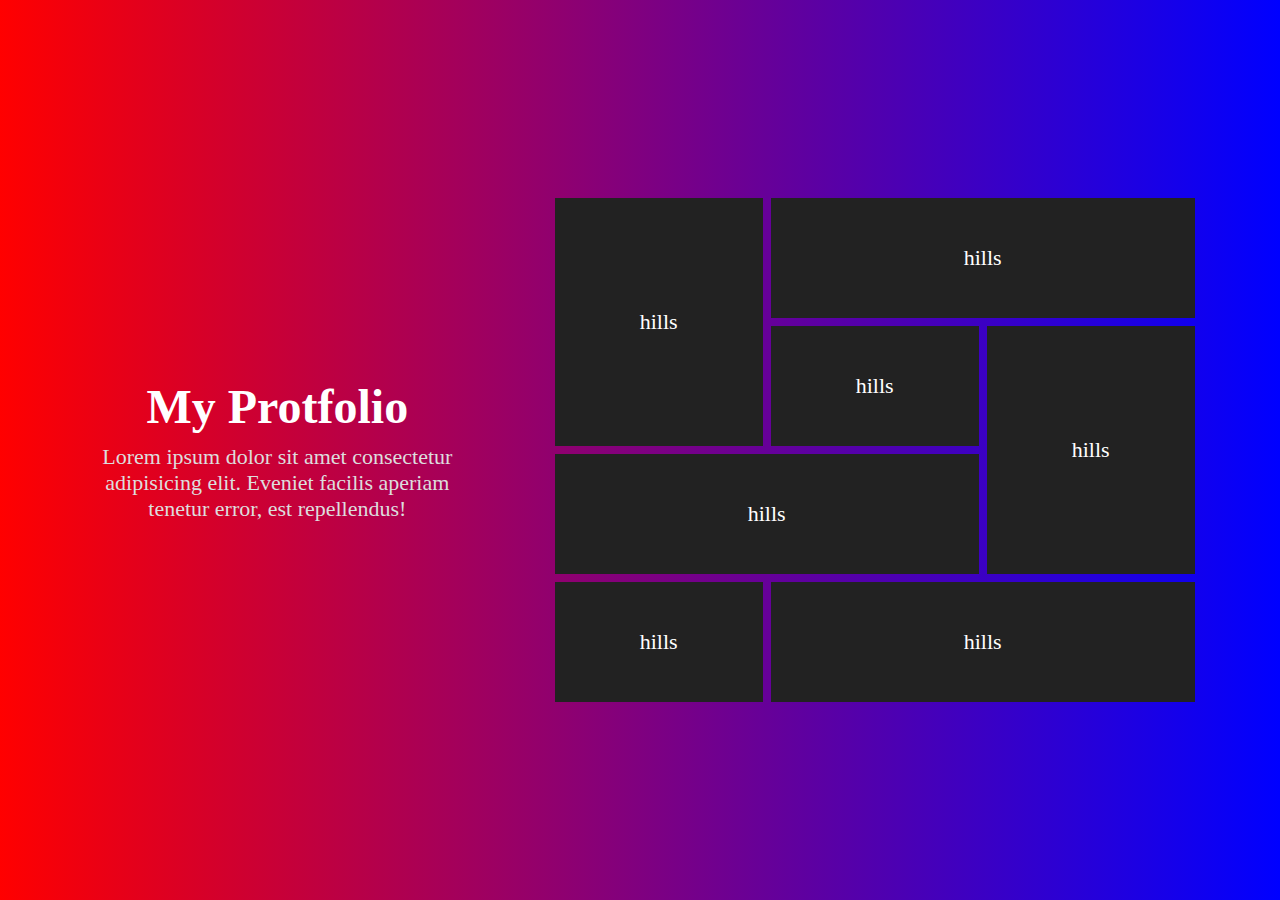
<file: grid07/index.html>
<!DOCTYPE html>
<html lang="en">
  <head>
    <title>GRID-7</title>
    <meta charset="UTF-8" />
    <meta name="viewport" content="width=device-width, initial-scale=1" />
    <link href="style.css" rel="stylesheet" />
  </head>
  <body>
    <div class="container01">
      <div class="left-text">
        <h2 class="heading">My Protfolio</h2>
        <p class="subheading">
          Lorem ipsum dolor sit amet consectetur adipisicing elit. Eveniet
          facilis aperiam tenetur error, est repellendus!
        </p>
      </div>

      <div class="gallery">
        <div
          class="box row-2"
          id="box-1"
          style="
            background-image: url(https://images01.nicepage.com/c461c07a441a5d220e8feb1a/76680c2e12495cf8a2e1b8ec/sss.jpg);
          "
        >
          hills
        </div>
        <div
          class="box col-2"
          id="box-2"
          style="
            background-image: url(https://images01.nicepage.com/c461c07a441a5d220e8feb1a/76680c2e12495cf8a2e1b8ec/sss.jpg);
          "
        >
          hills
        </div>
        <div
          class="box"
          id="box-3"
          style="
            background-image: url(https://images01.nicepage.com/c461c07a441a5d220e8feb1a/76680c2e12495cf8a2e1b8ec/sss.jpg);
          "
        >
          hills
        </div>
        <div
          class="box row-2"
          id="box-4 "
          style="
            background-image: url(https://images01.nicepage.com/c461c07a441a5d220e8feb1a/76680c2e12495cf8a2e1b8ec/sss.jpg);
          "
        >
          hills
        </div>
        <div
          class="box col-2"
          id="box-5"
          style="
            background-image: url(https://images01.nicepage.com/c461c07a441a5d220e8feb1a/76680c2e12495cf8a2e1b8ec/sss.jpg);
          "
        >
          hills
        </div>
        <div
          class="box"
          id="box-6"
          style="
            background-image: url(https://images01.nicepage.com/c461c07a441a5d220e8feb1a/76680c2e12495cf8a2e1b8ec/sss.jpg);
          "
        >
          hills
        </div>
        <div
          class="box col-2"
          id="box-7"
          style="
            background-image: url(https://images01.nicepage.com/c461c07a441a5d220e8feb1a/76680c2e12495cf8a2e1b8ec/sss.jpg);
          "
        >
          hills
        </div>
      </div>
    </div>
  </body>
</html>
</file>
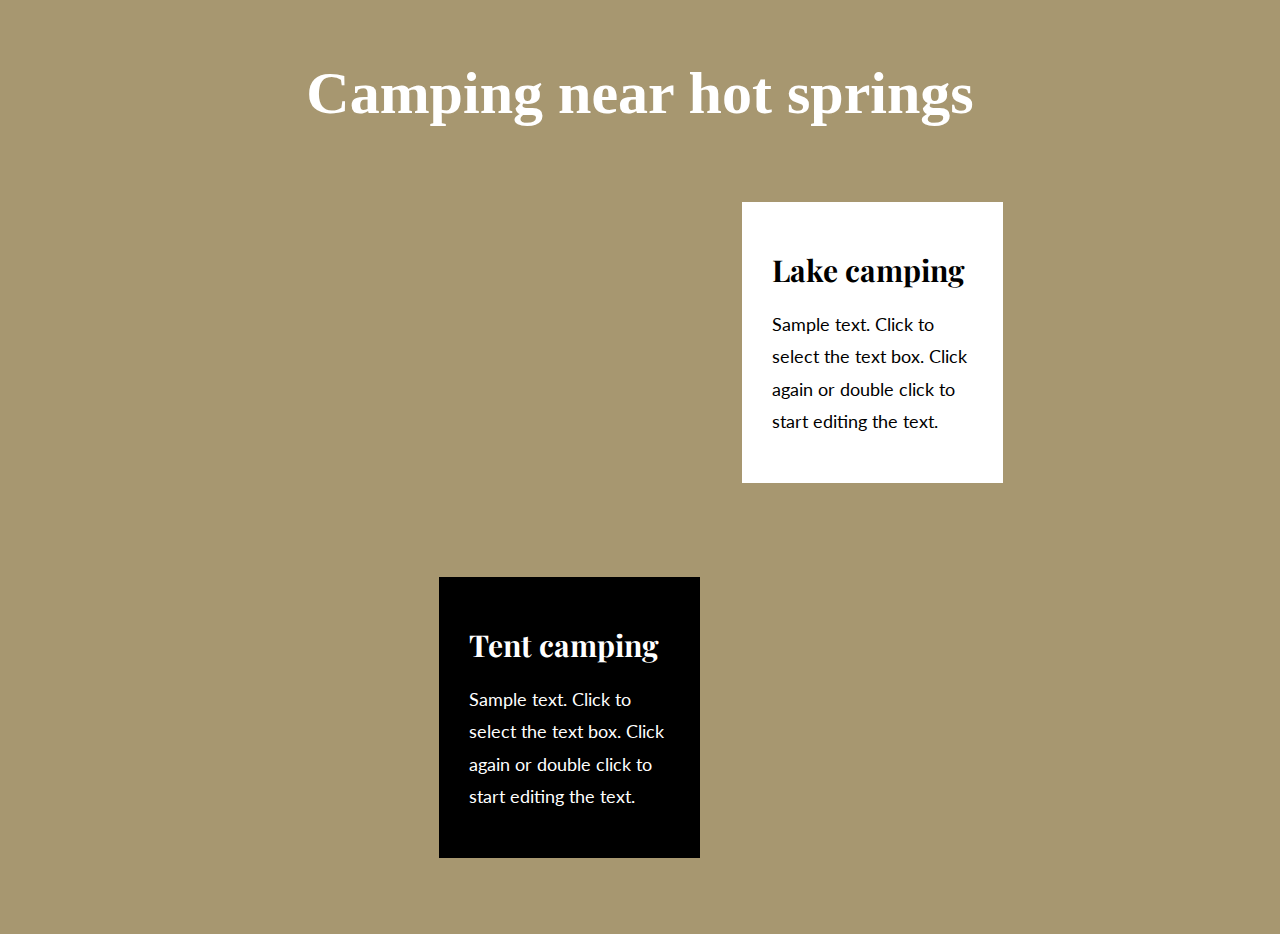
<file: grid08/index.html>
<!DOCTYPE html>
<html lang="en">
  <head>
    <title>html with flexbox-8</title>
    <meta charset="UTF-8" />
    <meta name="viewport" content="width=device-width, initial-scale=1" />
    <link href="style.css" rel="stylesheet" />
  </head>
  <body>
    <div class="heading">
      <h1>Camping near hot springs</h1>
    </div>
    <div class="container">
      <div class="divide">
        <div class="box" id="box-1"></div>
        <div class="flex-box">
          <div class="box box1" id="box-2"></div>
          <div class="box box2" id="box-3">
            <h3 class="lake">Tent camping</h3>
            <p class="para">
              Sample text. Click to select the text box. Click again or double
              click to start editing the text.
            </p>
          </div>
        </div>
      </div>

      <div class="d2">
        <div class="flexing">
          <div class="box bx1" id="box-4">
            <h3 class="lake">Lake camping</h3>
            <p class="para">
              Sample text. Click to select the text box. Click again or double
              click to start editing the text.
            </p>
          </div>
          <div class="box box2" id="box-5"></div>
        </div>
        <div class="box" id="box-6"></div>
      </div>
    </div>
  </body>
</html>
</file>
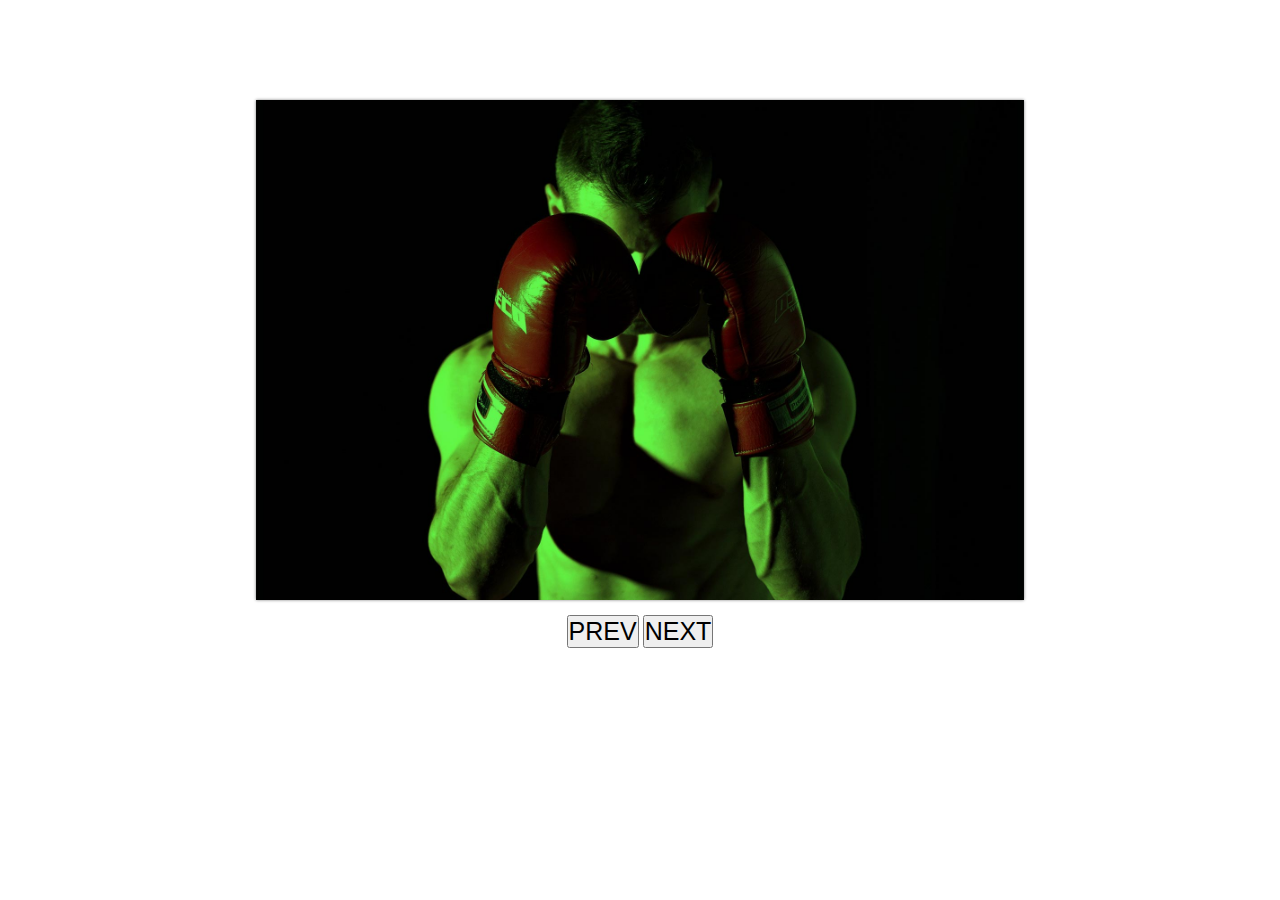
<file: slider02/index.html>
<!DOCTYPE html>
<html lang="en">
  <head>
    <title>slider-02</title>
    <meta charset="UTF-8" />
    <meta name="viewport" content="width=device-width, initial-scale=1" />
    <link href="style.css" rel="stylesheet" />
  </head>
  <body>
    <main>
      <img
        src="images/about-bg.jpg"
        class="slide"
        width="1000px"
        height="500px"
      />
      <img src="images/b1.jpg" class="slide" width="1000px" height="500px" />
      <img src="images/b2.jpg" class="slide" width="1000px" height="500px" />
    </main>
    <div class="nav">
      <button onclick="goPrev()">PREV</button>
      <button onclick="goNext()">NEXT</button>
    </div>
    <script src="script.js"></script>
  </body>
</html>
</file>
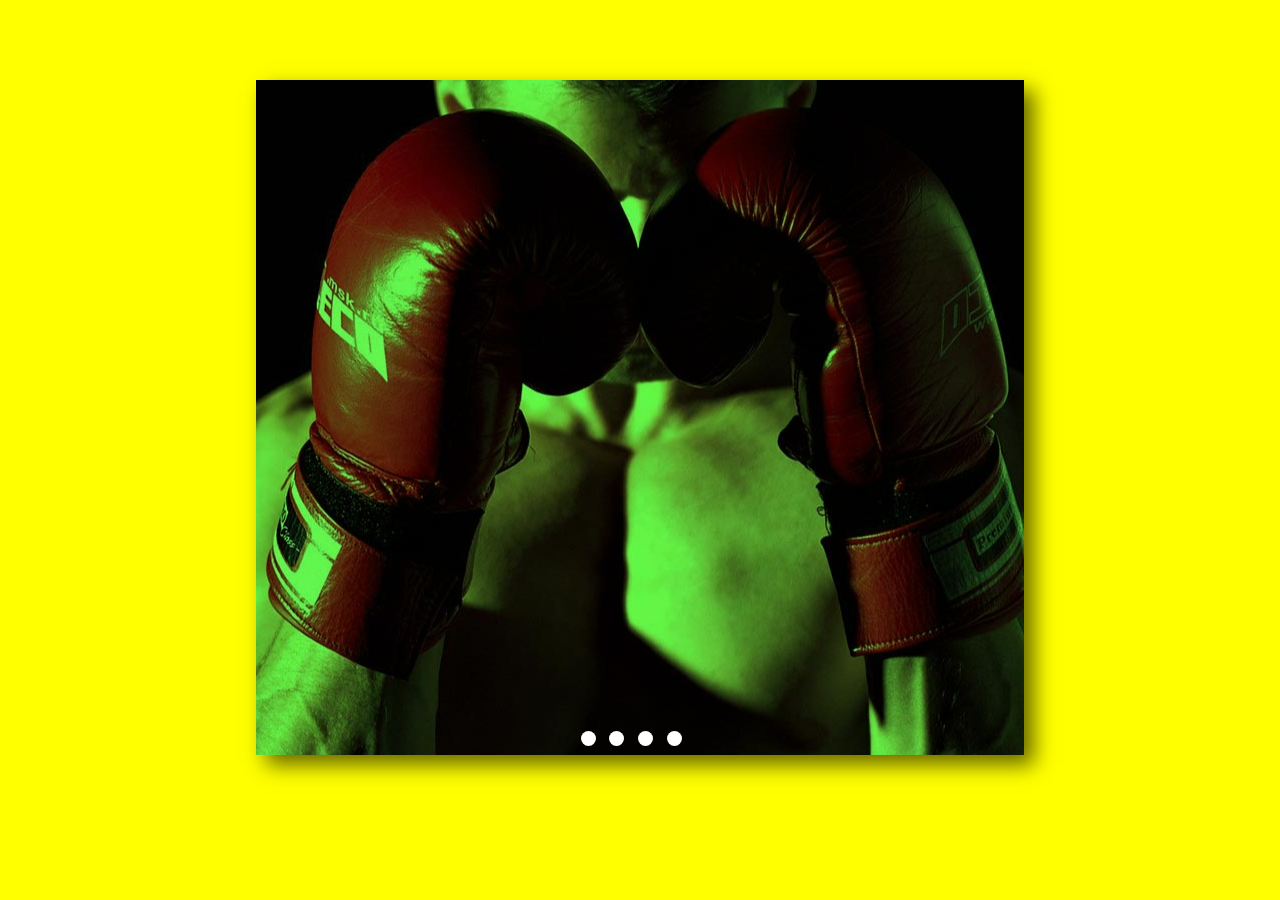
<file: slider03/index.html>
<!DOCTYPE html>
<html lang="en">
  <head>
    <title>slider-css-3</title>
    <meta charset="UTF-8" />
    <meta name="viewport" content="width=device-width, initial-scale=1" />
    <link href="style.css" rel="stylesheet" />
  </head>
  <body>
    <div class="container">
      <div class="wrapper">
        <div class="wrapper-holder">
          <div id="slider-img-1"></div>
          <div id="slider-img-2"></div>
          <div id="slider-img-3"></div>
          <div id="slider-img-4"></div>
        </div>
      </div>
      <div class="button-holder">
        <a href="#slider-img-1" class="button"></a>
        <a href="#slider-img-2" class="button"></a>
        <a href="#slider-img-3" class="button"></a>
        <a href="#slider-img-4" class="button"></a>
      </div>
    </div>
  </body>
</html>
</file>
<file: grid07/style.css>
* {
  margin: 0;
  padding: 0;
  box-sizing: border-box;
}
body {
  font-family: serif;
  font-size: 22px;
}

.container01 {
  min-height: 100vh;
  display: flex;

  justify-content: space-evenly;
  align-items: center;
  /* gap: 20px; */
  background: linear-gradient(to right, red, blue);
}

.left-text {
  flex-basis: 30%;
}

.heading {
  font-size: 3rem;
  color: white;
  text-align: center;
}
.subheading {
  color: #ddd;
  margin-top: 10px;
  text-align: center;
}
/* .gallery {
  flex-basis: 50%;
  display: grid;
  gap: 8px;
  grid-template-rows: 120px;

  grid-template-areas:
    "b1 b2 b2"
    "b1 b3 b4"
    "b5 b5 b4"
    "b6 b7 b7";
}
#box-1 {
  grid-area: b1;
  background-position: top;
  background-size: cover;
}

#box-2 {
  grid-area: b2;
  background-position: top;
  background-size: cover;
}

#box-3 {
  grid-area: b3;
  background-position: top;
  background-size: cover;
}
#box-4 {
  grid-area: b4;
  background-position: top;
  background-size: cover;
}

#box-5 {
  grid-area: b5;
  background-position: top;
  background-size: cover;
}
#box-6 {
  grid-area: b6;
  background-position: top;
  background-size: cover;
}

#box-7 {
  grid-area: b7;
  background-position: top;
  background-size: cover;
} */

.gallery {
  flex-basis: 50%;
  display: grid;
  gap: 8px;
  grid-template-columns: repeat(3, 1fr);
  grid-auto-rows: 120px;
}
.box {
  background-size: cover;
  background-position: top;

  color: white;
  display: flex;
  justify-content: center;
  align-items: center;
  background-color: #222;
  background-blend-mode: hard-light;
  transition: all 1s ease-in-out;
}
.row-2 {
  grid-row: span 2;
}
.col-2 {
  grid-column: span 2;
}
.box:hover {
  background-color: #999;
  cursor: pointer;
  background-position: center;
  box-shadow: 0 0 4px #fff;
}
</file>
<file: grid08/style.css>
@import url("https://fonts.googleapis.com/css2?family=Playfair+Display:ital,wght@0,400..900;1,400..900&family=Poppins:ital,wght@0,200;0,300;0,400;1,200&display=swap");
@import url("https://fonts.googleapis.com/css2?family=Lato:ital,wght@0,100;0,300;0,400;0,700;0,900;1,100;1,300;1,400;1,700;1,900&family=Playfair+Display:ital,wght@0,400..900;1,400..900&family=Poppins:ital,wght@0,200;0,300;0,400;1,200&display=swap");

* {
  margin: 0;
  padding: 0;
  box-sizing: border-box;
}
body {
  font-family: serif;
  background: #a79770;
}
.heading {
  color: white;

  margin: 0 auto;

  align-items: center;
}

.heading h1 {
  font-size: 3.75rem;
  color: white;
  font-weight: 700;
  line-height: 1.1;
  padding-top: 60px;
  text-align: center;
}
/* .gallery {
  margin: 60px 73px;
} */

.container {
  display: flex;
  gap: 10px;
  margin: 60px 75px;
  padding: 0 55px;
}
.box {
  padding: 10px;
  height: 150px;
  width: 200px;
  margin: 16px;
}
#box-1 {
  background-image: url(https://assets.nicepagecdn.com/d2cc3eaa/2625193/images/3.jpg);
  background-position: center;
  background-size: cover;
  height: 343px;
  width: 550px;
  padding: 30px;
}
#box-2 {
  background-image: url(https://assets.nicepagecdn.com/d2cc3eaa/2625193/images/4.jpg);
  background-position: center;
  background-size: cover;
  height: 281px;
  width: 261px;
}
#box-3 {
  background: black;
  height: 281px;
  width: 261px;
  color: white;
  padding: 30px;
  justify-content: center;
}

#box-4 {
  background: white;
  height: 281px;
  width: 261px;
  padding: 30px;
  justify-content: center;
}
.lake {
  font-size: 1.875rem;
  font-family: "Playfair Display", serif;

  line-height: 1.2;
  margin-top: 20px;
  margin-bottom: 20px;
  font-weight: 700;
  text-align: left;
}
.para {
  font-size: 1.125rem;
  line-height: 1.8;
  font-family: "Lato", sans-serif;

  font-style: normal;
}
#box-5 {
  background-image: url(https://assets.nicepagecdn.com/d2cc3eaa/2625193/images/56.jpg);
  background-position: center;
  background-size: cover;
  height: 281px;
  width: 261px;
}

#box-6 {
  background-image: url(https://assets.nicepagecdn.com/d2cc3eaa/2625193/images/t5.jpg);
  background-position: center;
  background-size: cover;
  height: 343px;
  width: 550px;
}
.container {
  display: flex;
}
.flex-box {
  display: flex;
}
.flexing {
  display: flex;
}
</file>
<file: slider02/style.css>
* {
  margin: 0;
  padding: 0;
  box-sizing: border-box;
}
main {
  width: 60%;
  height: 500px;
  box-shadow: 0px 0px 3px grey;
  margin: auto;
  margin-top: 100px;
  position: relative;
  overflow: hidden;
}
.slide {
  width: 100%;
  transition: 1s;
  height: 100%;
  position: absolute;
}
.nav {
  text-align: center;
  margin-top: 15px;
}
.nav button {
  font-size: 25px;
}
</file>
<file: slider03/style.css>
* {
  box-sizing: border-box;
  margin: 0;
  padding: 0;
}
body {
  background: yellow;
  background-repeat: no-repeat;
  background-attachment: fixed;
  background-size: cover;
}
.container {
  position: relative;
}
.container .wrapper {
  width: 60vw;
  height: 75vh;
  box-shadow: 10px 10px 20px rgb(0, 0, 0, 0.6);
  margin: 5rem auto;
  overflow: hidden;
}
.container .wrapper-holder {
  display: grid;
  grid-template-columns: repeat(4, 100%);
  height: 100%;
  width: 100%;

  animation: slider 30s ease-in-out infinite alternate;
}
.button:hover {
  box-shadow: 0px 0px 7px 4px rgba(0, 255, 255, 0.6);
}
.container #slider-img-1 {
  background-image: url(images/about-bg.jpg);
  background-position: center;
}
.container #slider-img-2 {
  background-image: url(images/b1.jpg);
  background-position: center;
}
.container #slider-img-3 {
  background-image: url(images/b2.jpg);
  background-position: center;
}

.container #slider-img-4 {
  background-image: url(images/b1.jpg);
  background-position: center;
}
.container .button-holder .button {
  background-color: white;
  width: 15px;
  height: 15px;
  border-radius: 15px;
  display: inline-block;
  margin: 0.3rem;
}
.container .button-holder {
  position: absolute;
  left: 45%;
  bottom: 0%;
}

@keyframes slider {
  0% {
    transform: translateX(0%);
  }
  10% {
    transform: translateX(-100%);
  }
  20% {
    transform: translateX(-100%);
  }
  30% {
    transform: translateX(-200%);
  }
  40% {
    transform: translateX(-200%);
  }
  50% {
    transform: translateX(-200%);
  }
  60% {
    transform: translateX(-300%);
  }
  70% {
    transform: translateX(-300%);
  }
  80% {
    transform: translateX(-300%);
  }
  90% {
    transform: translateX(0%);
  }
  100% {
    transform: translateX(0%);
  }
}
</file>
